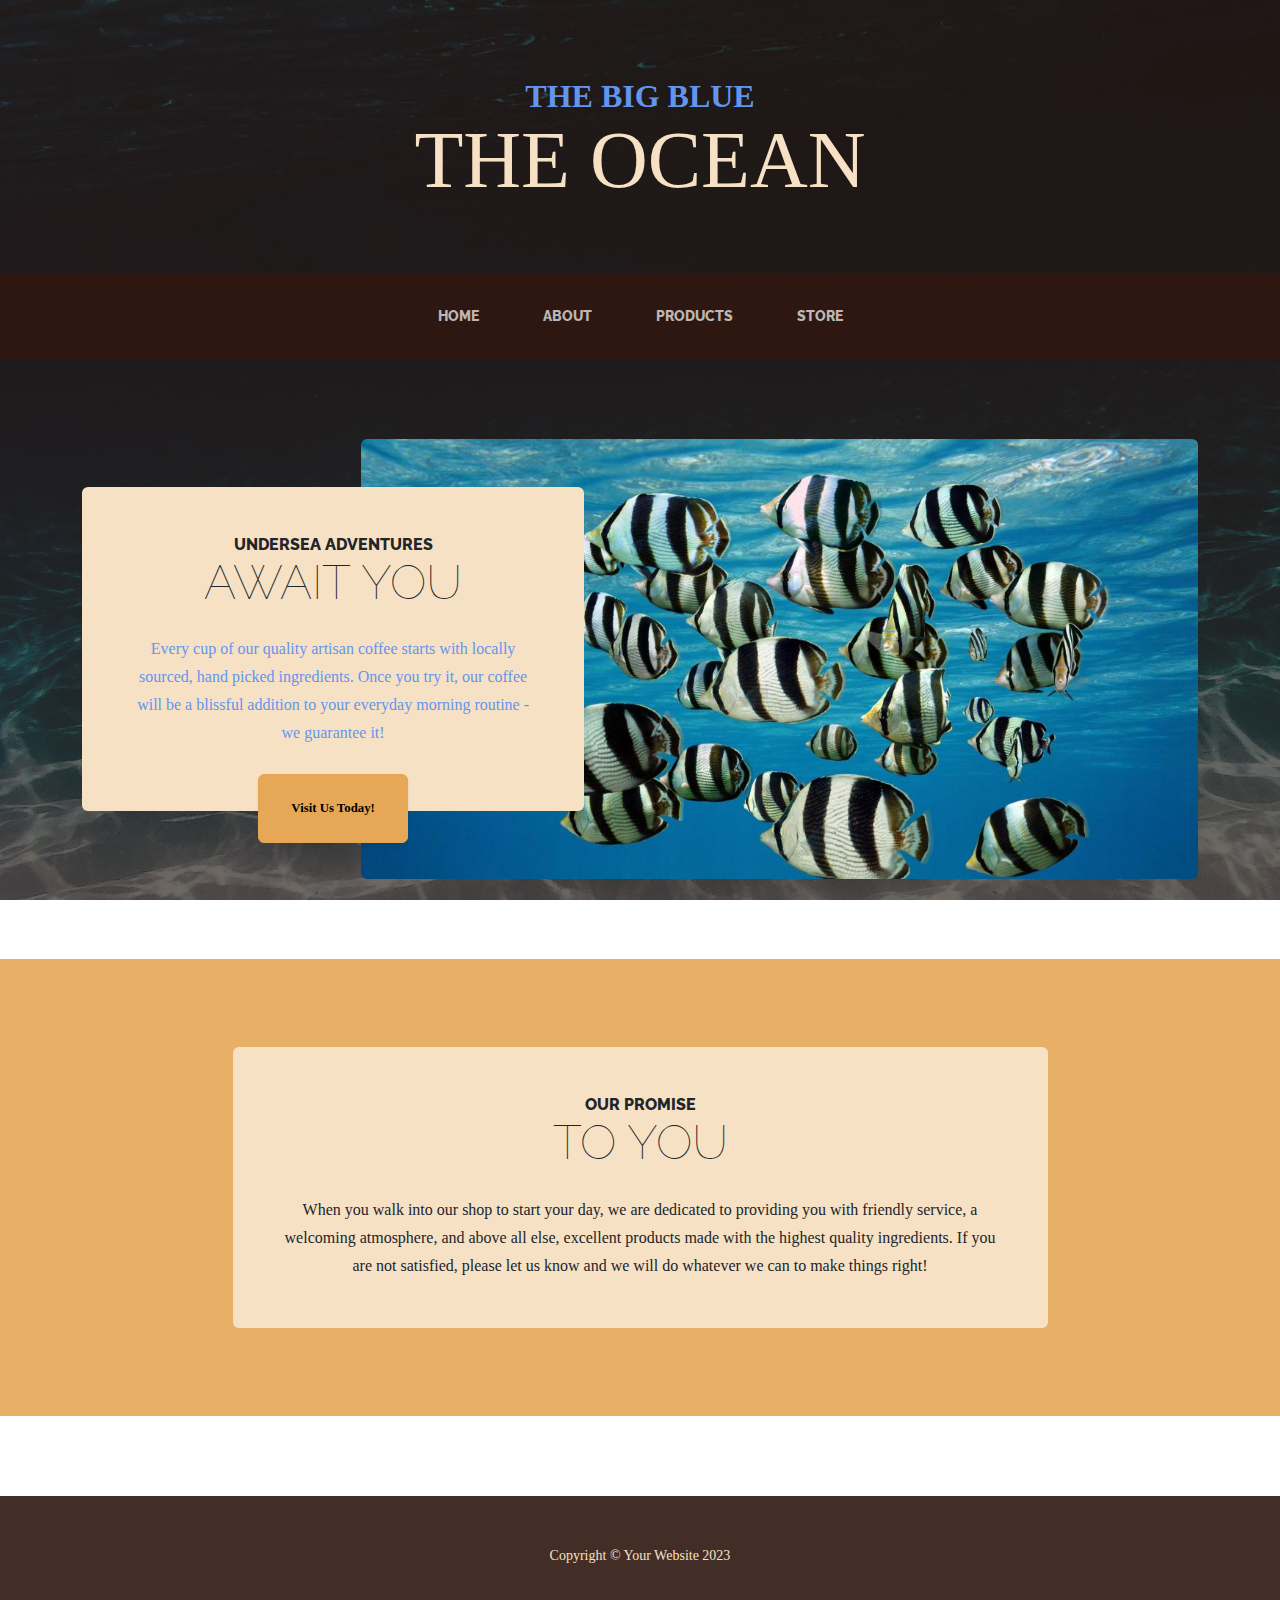
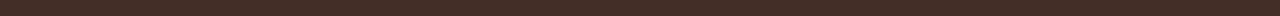
<file: index.html>
<!DOCTYPE html>
<html lang="en">
    <head>
        <meta charset="utf-8" />
        <meta name="viewport" content="width=device-width, initial-scale=1, shrink-to-fit=no" />
        <meta name="description" content="" />
        <meta name="author" content="" />
        <title>The Ocean</title>
        <link rel="icon" type="image/x-icon" href="assets/favicon.ico" />
        <!-- Google fonts-->
        <link href="https://fonts.googleapis.com/css?family=Raleway:100,100i,200,200i,300,300i,400,400i,500,500i,600,600i,700,700i,800,800i,900,900i" rel="stylesheet" />
        <link href="https://fonts.googleapis.com/css?family=Lora:400,400i,700,700i" rel="stylesheet" />
        <!-- Core theme CSS (includes Bootstrap)-->
        <link href="css/styles.css" rel="stylesheet" />
        <link rel="stylesheet" href="css/mystyles.css">
    </head>
    <body>
        <header>
            <h1 class="site-heading text-center text-faded d-none d-lg-block">
                <span class="site-heading-upper text-primary mb-3">The Big Blue</span>
                <span class="site-heading-lower">The Ocean</span>
            </h1>
        </header>
        <!-- Navigation-->
        <nav class="navbar navbar-expand-lg navbar-dark py-lg-4" id="mainNav">
            <div class="container">
                <a class="navbar-brand text-uppercase fw-bold d-lg-none" href="index.html">Start Bootstrap</a>
                <button class="navbar-toggler" type="button" data-bs-toggle="collapse" data-bs-target="#navbarSupportedContent" aria-controls="navbarSupportedContent" aria-expanded="false" aria-label="Toggle navigation"><span class="navbar-toggler-icon"></span></button>
                <div class="collapse navbar-collapse" id="navbarSupportedContent">
                    <ul class="navbar-nav mx-auto">
                        <li class="nav-item px-lg-4"><a class="nav-link text-uppercase" href="index.html">Home</a></li>
                        <li class="nav-item px-lg-4"><a class="nav-link text-uppercase" href="website/index.html">About</a></li>
                        <li class="nav-item px-lg-4"><a class="nav-link text-uppercase" href="products.html">Products</a></li>
                        <li class="nav-item px-lg-4"><a class="nav-link text-uppercase" href="store.html">Store</a></li>
                    </ul>
                </div>
            </div>
        </nav>
        <section class="page-section clearfix">
            <div class="container">
                <div class="intro">
                    <img class="intro-img img-fluid mb-3 mb-lg-0 rounded" src="assets/img/intro.jpg" alt="..." />
                    <div class="intro-text left-0 text-center bg-faded p-5 rounded">
                        <h2 class="section-heading mb-4">
                            <span class="section-heading-upper">Undersea Adventures</span>
                            <span class="section-heading-lower">Await You</span>
                        </h2>
                        <p class="mb-3">Every cup of our quality artisan coffee starts with locally sourced, hand picked ingredients. Once you try it, our coffee will be a blissful addition to your everyday morning routine - we guarantee it!</p>
                        <div class="intro-button mx-auto"><a class="btn btn-primary btn-xl" href="#!">Visit Us Today!</a></div>
                    </div>
                </div>
            </div>
        </section>
        <section class="page-section cta">
            <div class="container">
                <div class="row">
                    <div class="col-xl-9 mx-auto">
                        <div class="cta-inner bg-faded text-center rounded">
                            <h2 class="section-heading mb-4">
                                <span class="section-heading-upper">Our Promise</span>
                                <span class="section-heading-lower">To You</span>
                            </h2>
                            <p class="mb-0">When you walk into our shop to start your day, we are dedicated to providing you with friendly service, a welcoming atmosphere, and above all else, excellent products made with the highest quality ingredients. If you are not satisfied, please let us know and we will do whatever we can to make things right!</p>
                        </div>
                    </div>
                </div>
            </div>
        </section>
        <footer class="footer text-faded text-center py-5">
            <div class="container"><p class="m-0 small">Copyright &copy; Your Website 2023</p></div>
        </footer>
        <!-- Bootstrap core JS-->
        <script src="https://cdn.jsdelivr.net/npm/bootstrap@5.2.3/dist/js/bootstrap.bundle.min.js"></script>
        <!-- Core theme JS-->
        <script src="js/scripts.js"></script>
    </body>
</html>
</file>
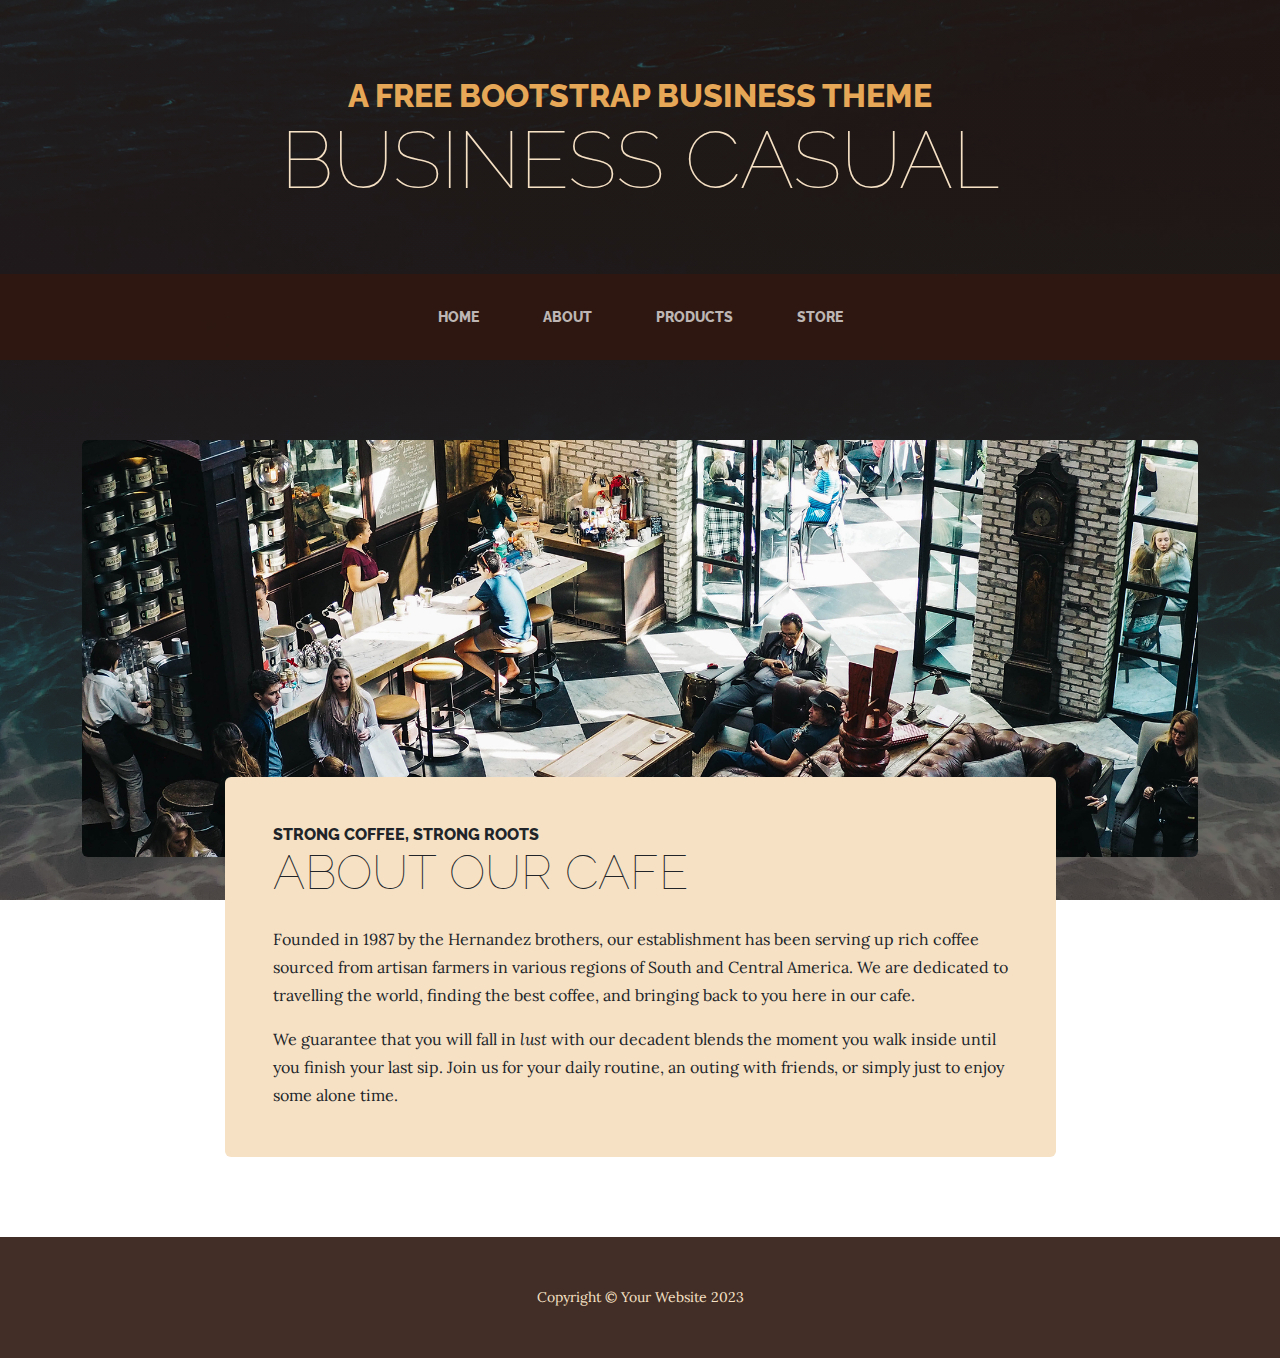
<file: about.html>
<!DOCTYPE html>
<html lang="en">
    <head>
        <meta charset="utf-8" />
        <meta name="viewport" content="width=device-width, initial-scale=1, shrink-to-fit=no" />
        <meta name="description" content="" />
        <meta name="author" content="" />
        <title>Business Casual - Start Bootstrap Theme</title>
        <link rel="icon" type="image/x-icon" href="assets/favicon.ico" />
        <!-- Google fonts-->
        <link href="https://fonts.googleapis.com/css?family=Raleway:100,100i,200,200i,300,300i,400,400i,500,500i,600,600i,700,700i,800,800i,900,900i" rel="stylesheet" />
        <link href="https://fonts.googleapis.com/css?family=Lora:400,400i,700,700i" rel="stylesheet" />
        <!-- Core theme CSS (includes Bootstrap)-->
        <link href="css/styles.css" rel="stylesheet" />
    </head>
    <body>
        <header>
            <h1 class="site-heading text-center text-faded d-none d-lg-block">
                <span class="site-heading-upper text-primary mb-3">A Free Bootstrap Business Theme</span>
                <span class="site-heading-lower">Business Casual</span>
            </h1>
        </header>
        <!-- Navigation-->
        <nav class="navbar navbar-expand-lg navbar-dark py-lg-4" id="mainNav">
            <div class="container">
                <a class="navbar-brand text-uppercase fw-bold d-lg-none" href="index.html">Start Bootstrap</a>
                <button class="navbar-toggler" type="button" data-bs-toggle="collapse" data-bs-target="#navbarSupportedContent" aria-controls="navbarSupportedContent" aria-expanded="false" aria-label="Toggle navigation"><span class="navbar-toggler-icon"></span></button>
                <div class="collapse navbar-collapse" id="navbarSupportedContent">
                    <ul class="navbar-nav mx-auto">
                        <li class="nav-item px-lg-4"><a class="nav-link text-uppercase" href="index.html">Home</a></li>
                        <li class="nav-item px-lg-4"><a class="nav-link text-uppercase" href="about.html">About</a></li>
                        <li class="nav-item px-lg-4"><a class="nav-link text-uppercase" href="products.html">Products</a></li>
                        <li class="nav-item px-lg-4"><a class="nav-link text-uppercase" href="store.html">Store</a></li>
                    </ul>
                </div>
            </div>
        </nav>
        <section class="page-section about-heading">
            <div class="container">
                <img class="img-fluid rounded about-heading-img mb-3 mb-lg-0" src="assets/img/about.jpg" alt="..." />
                <div class="about-heading-content">
                    <div class="row">
                        <div class="col-xl-9 col-lg-10 mx-auto">
                            <div class="bg-faded rounded p-5">
                                <h2 class="section-heading mb-4">
                                    <span class="section-heading-upper">Strong Coffee, Strong Roots</span>
                                    <span class="section-heading-lower">About Our Cafe</span>
                                </h2>
                                <p>Founded in 1987 by the Hernandez brothers, our establishment has been serving up rich coffee sourced from artisan farmers in various regions of South and Central America. We are dedicated to travelling the world, finding the best coffee, and bringing back to you here in our cafe.</p>
                                <p class="mb-0">
                                    We guarantee that you will fall in
                                    <em>lust</em>
                                    with our decadent blends the moment you walk inside until you finish your last sip. Join us for your daily routine, an outing with friends, or simply just to enjoy some alone time.
                                </p>
                            </div>
                        </div>
                    </div>
                </div>
            </div>
        </section>
        <footer class="footer text-faded text-center py-5">
            <div class="container"><p class="m-0 small">Copyright &copy; Your Website 2023</p></div>
        </footer>
        <!-- Bootstrap core JS-->
        <script src="https://cdn.jsdelivr.net/npm/bootstrap@5.2.3/dist/js/bootstrap.bundle.min.js"></script>
        <!-- Core theme JS-->
        <script src="js/scripts.js"></script>
    </body>
</html>
</file>
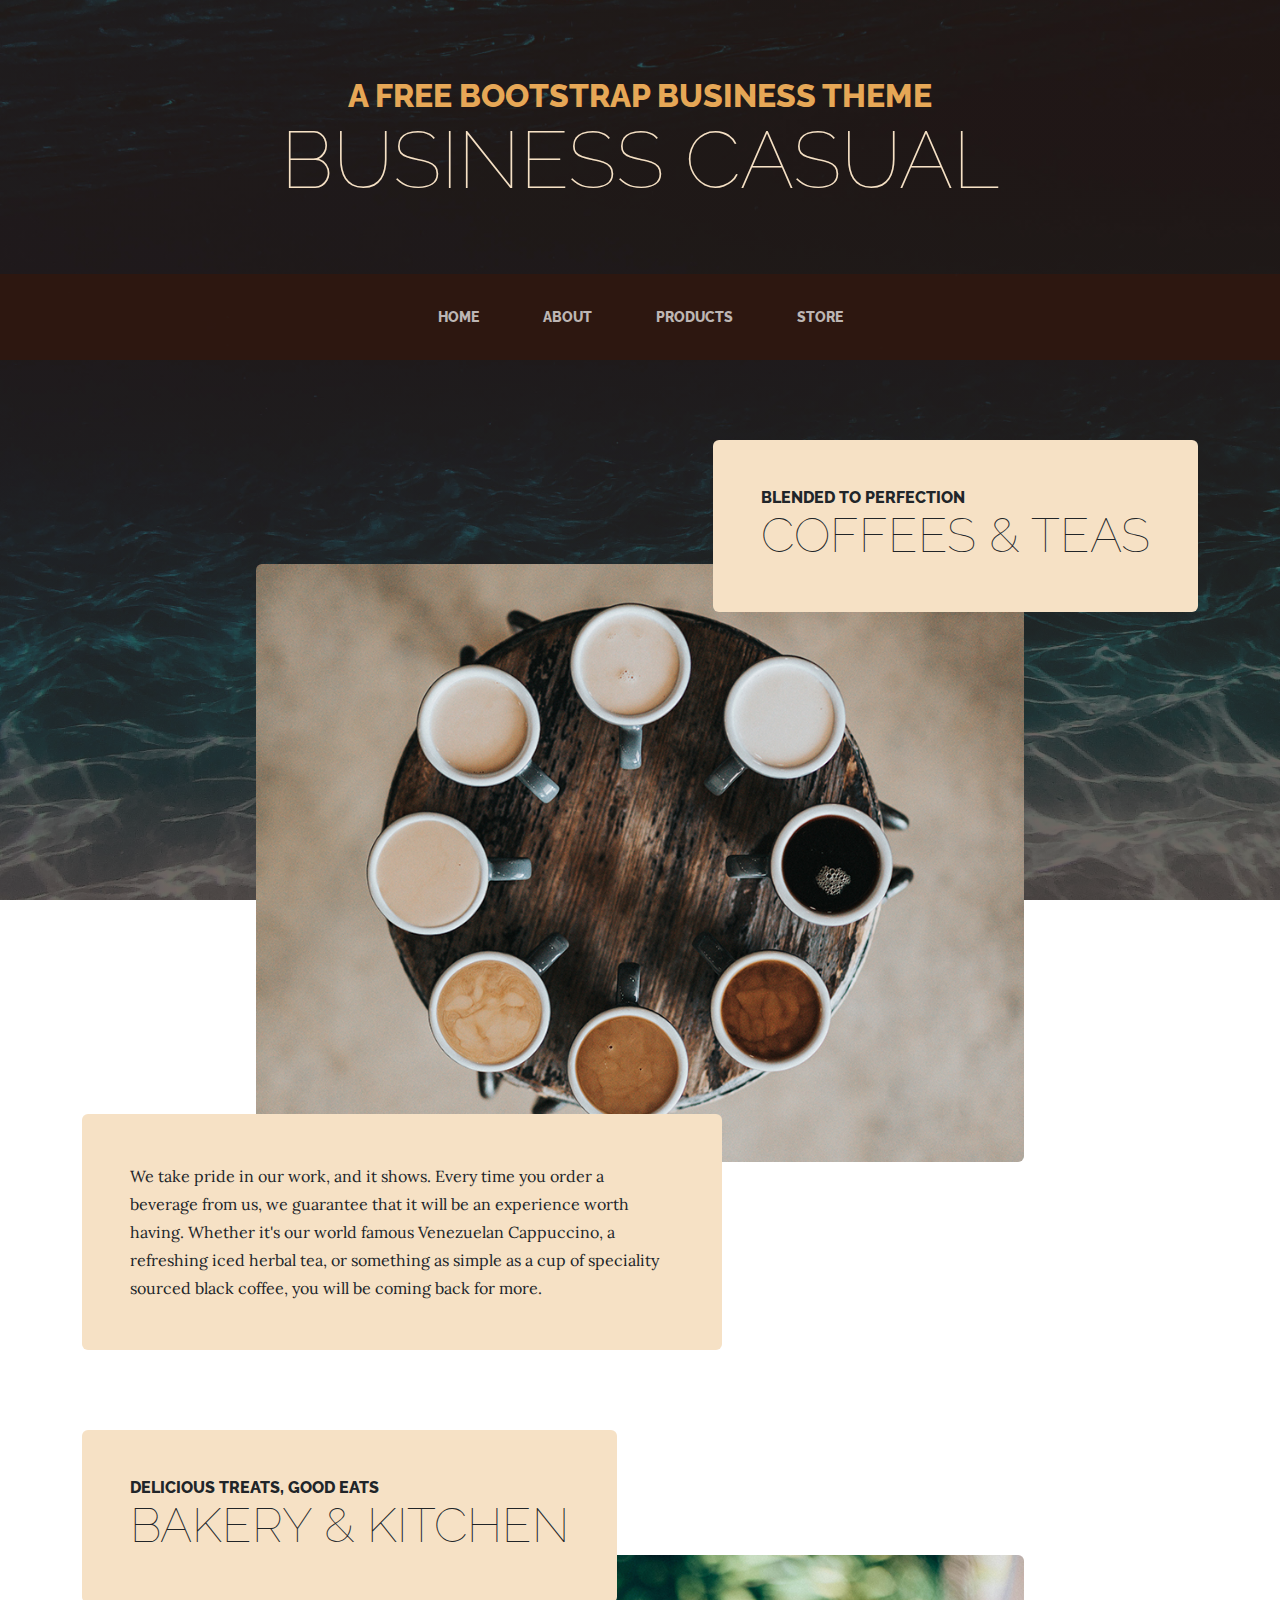
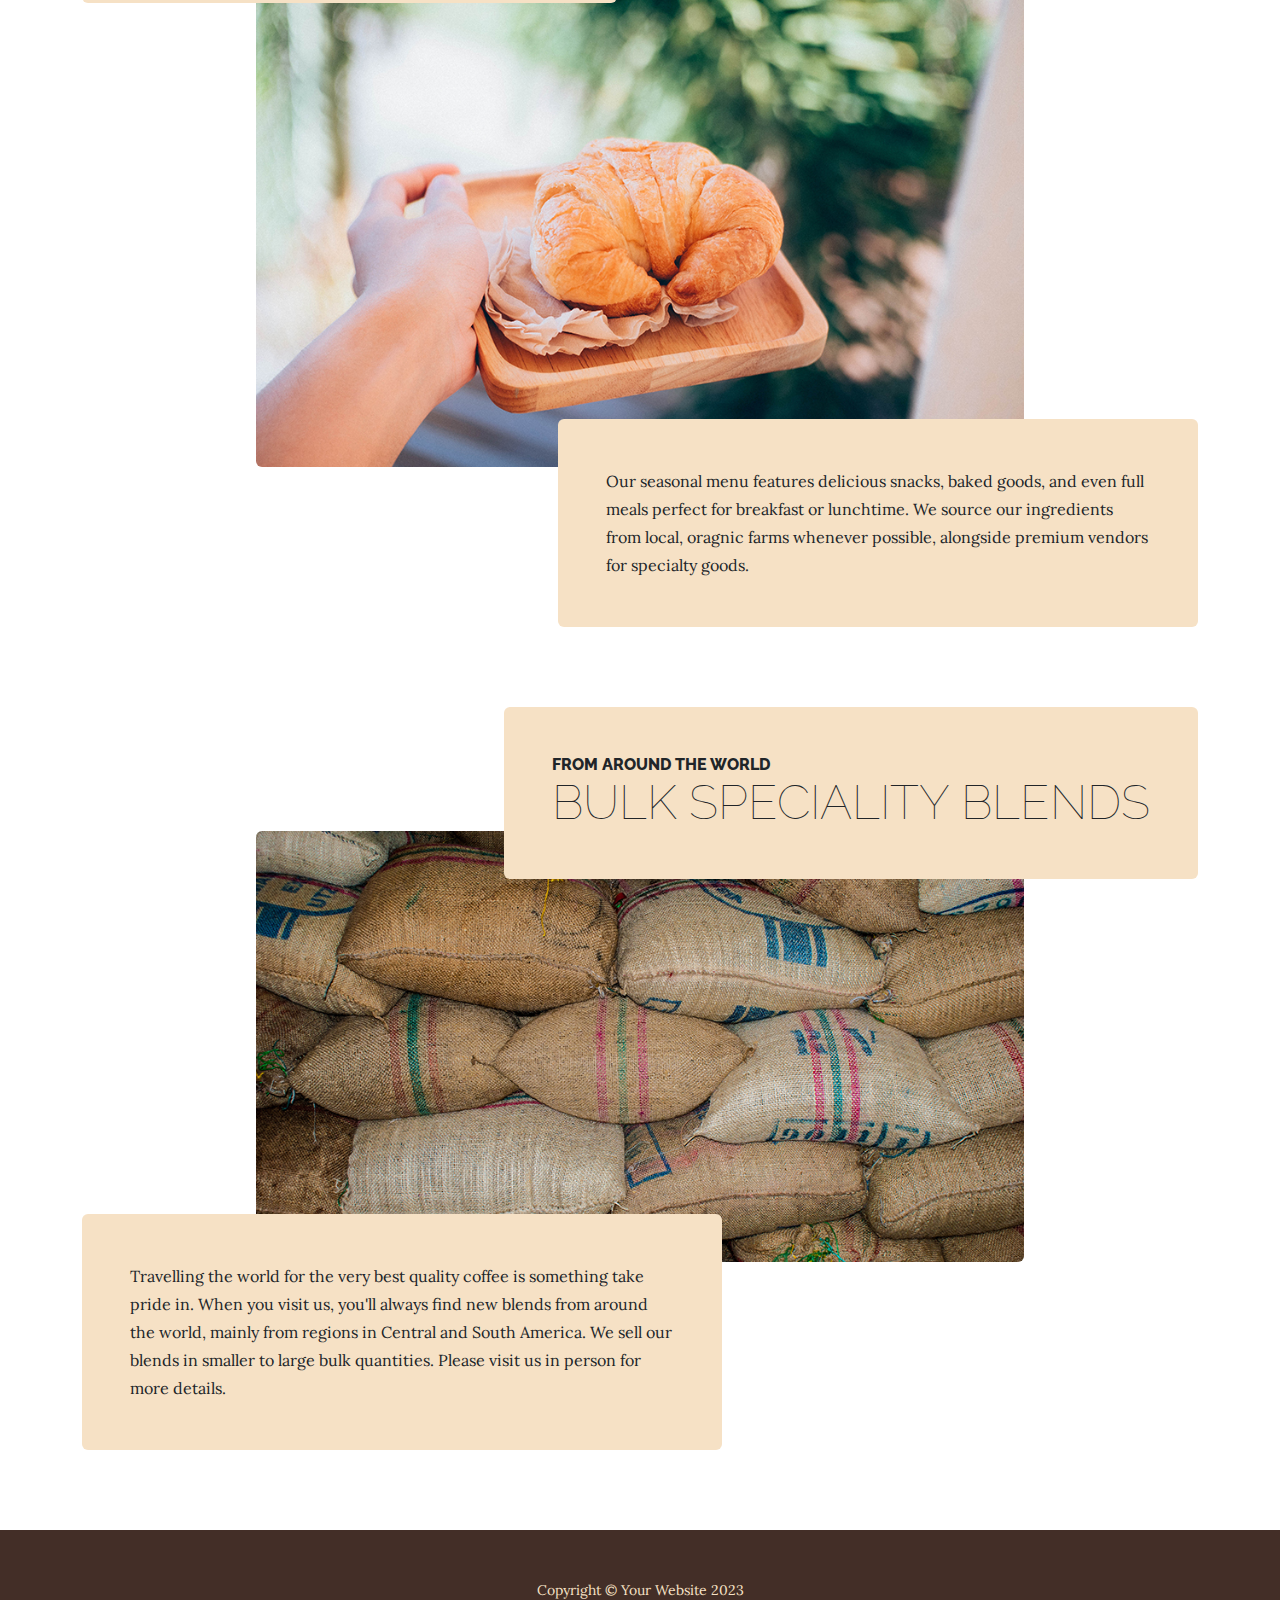
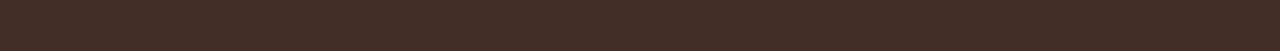
<file: products.html>
<!DOCTYPE html>
<html lang="en">
    <head>
        <meta charset="utf-8" />
        <meta name="viewport" content="width=device-width, initial-scale=1, shrink-to-fit=no" />
        <meta name="description" content="" />
        <meta name="author" content="" />
        <title>Business Casual - Start Bootstrap Theme</title>
        <link rel="icon" type="image/x-icon" href="assets/favicon.ico" />
        <!-- Google fonts-->
        <link href="https://fonts.googleapis.com/css?family=Raleway:100,100i,200,200i,300,300i,400,400i,500,500i,600,600i,700,700i,800,800i,900,900i" rel="stylesheet" />
        <link href="https://fonts.googleapis.com/css?family=Lora:400,400i,700,700i" rel="stylesheet" />
        <!-- Core theme CSS (includes Bootstrap)-->
        <link href="css/styles.css" rel="stylesheet" />
    </head>
    <body>
        <header>
            <h1 class="site-heading text-center text-faded d-none d-lg-block">
                <span class="site-heading-upper text-primary mb-3">A Free Bootstrap Business Theme</span>
                <span class="site-heading-lower">Business Casual</span>
            </h1>
        </header>
        <!-- Navigation-->
        <nav class="navbar navbar-expand-lg navbar-dark py-lg-4" id="mainNav">
            <div class="container">
                <a class="navbar-brand text-uppercase fw-bold d-lg-none" href="index.html">Start Bootstrap</a>
                <button class="navbar-toggler" type="button" data-bs-toggle="collapse" data-bs-target="#navbarSupportedContent" aria-controls="navbarSupportedContent" aria-expanded="false" aria-label="Toggle navigation"><span class="navbar-toggler-icon"></span></button>
                <div class="collapse navbar-collapse" id="navbarSupportedContent">
                    <ul class="navbar-nav mx-auto">
                        <li class="nav-item px-lg-4"><a class="nav-link text-uppercase" href="index.html">Home</a></li>
                        <li class="nav-item px-lg-4"><a class="nav-link text-uppercase" href="about.html">About</a></li>
                        <li class="nav-item px-lg-4"><a class="nav-link text-uppercase" href="products.html">Products</a></li>
                        <li class="nav-item px-lg-4"><a class="nav-link text-uppercase" href="store.html">Store</a></li>
                    </ul>
                </div>
            </div>
        </nav>
        <section class="page-section">
            <div class="container">
                <div class="product-item">
                    <div class="product-item-title d-flex">
                        <div class="bg-faded p-5 d-flex ms-auto rounded">
                            <h2 class="section-heading mb-0">
                                <span class="section-heading-upper">Blended to Perfection</span>
                                <span class="section-heading-lower">Coffees & Teas</span>
                            </h2>
                        </div>
                    </div>
                    <img class="product-item-img mx-auto d-flex rounded img-fluid mb-3 mb-lg-0" src="assets/img/products-01.jpg" alt="..." />
                    <div class="product-item-description d-flex me-auto">
                        <div class="bg-faded p-5 rounded"><p class="mb-0">We take pride in our work, and it shows. Every time you order a beverage from us, we guarantee that it will be an experience worth having. Whether it's our world famous Venezuelan Cappuccino, a refreshing iced herbal tea, or something as simple as a cup of speciality sourced black coffee, you will be coming back for more.</p></div>
                    </div>
                </div>
            </div>
        </section>
        <section class="page-section">
            <div class="container">
                <div class="product-item">
                    <div class="product-item-title d-flex">
                        <div class="bg-faded p-5 d-flex me-auto rounded">
                            <h2 class="section-heading mb-0">
                                <span class="section-heading-upper">Delicious Treats, Good Eats</span>
                                <span class="section-heading-lower">Bakery & Kitchen</span>
                            </h2>
                        </div>
                    </div>
                    <img class="product-item-img mx-auto d-flex rounded img-fluid mb-3 mb-lg-0" src="assets/img/products-02.jpg" alt="..." />
                    <div class="product-item-description d-flex ms-auto">
                        <div class="bg-faded p-5 rounded"><p class="mb-0">Our seasonal menu features delicious snacks, baked goods, and even full meals perfect for breakfast or lunchtime. We source our ingredients from local, oragnic farms whenever possible, alongside premium vendors for specialty goods.</p></div>
                    </div>
                </div>
            </div>
        </section>
        <section class="page-section">
            <div class="container">
                <div class="product-item">
                    <div class="product-item-title d-flex">
                        <div class="bg-faded p-5 d-flex ms-auto rounded">
                            <h2 class="section-heading mb-0">
                                <span class="section-heading-upper">From Around the World</span>
                                <span class="section-heading-lower">Bulk Speciality Blends</span>
                            </h2>
                        </div>
                    </div>
                    <img class="product-item-img mx-auto d-flex rounded img-fluid mb-3 mb-lg-0" src="assets/img/products-03.jpg" alt="..." />
                    <div class="product-item-description d-flex me-auto">
                        <div class="bg-faded p-5 rounded"><p class="mb-0">Travelling the world for the very best quality coffee is something take pride in. When you visit us, you'll always find new blends from around the world, mainly from regions in Central and South America. We sell our blends in smaller to large bulk quantities. Please visit us in person for more details.</p></div>
                    </div>
                </div>
            </div>
        </section>
        <footer class="footer text-faded text-center py-5">
            <div class="container"><p class="m-0 small">Copyright &copy; Your Website 2023</p></div>
        </footer>
        <!-- Bootstrap core JS-->
        <script src="https://cdn.jsdelivr.net/npm/bootstrap@5.2.3/dist/js/bootstrap.bundle.min.js"></script>
        <!-- Core theme JS-->
        <script src="js/scripts.js"></script>
    </body>
</html>
</file>
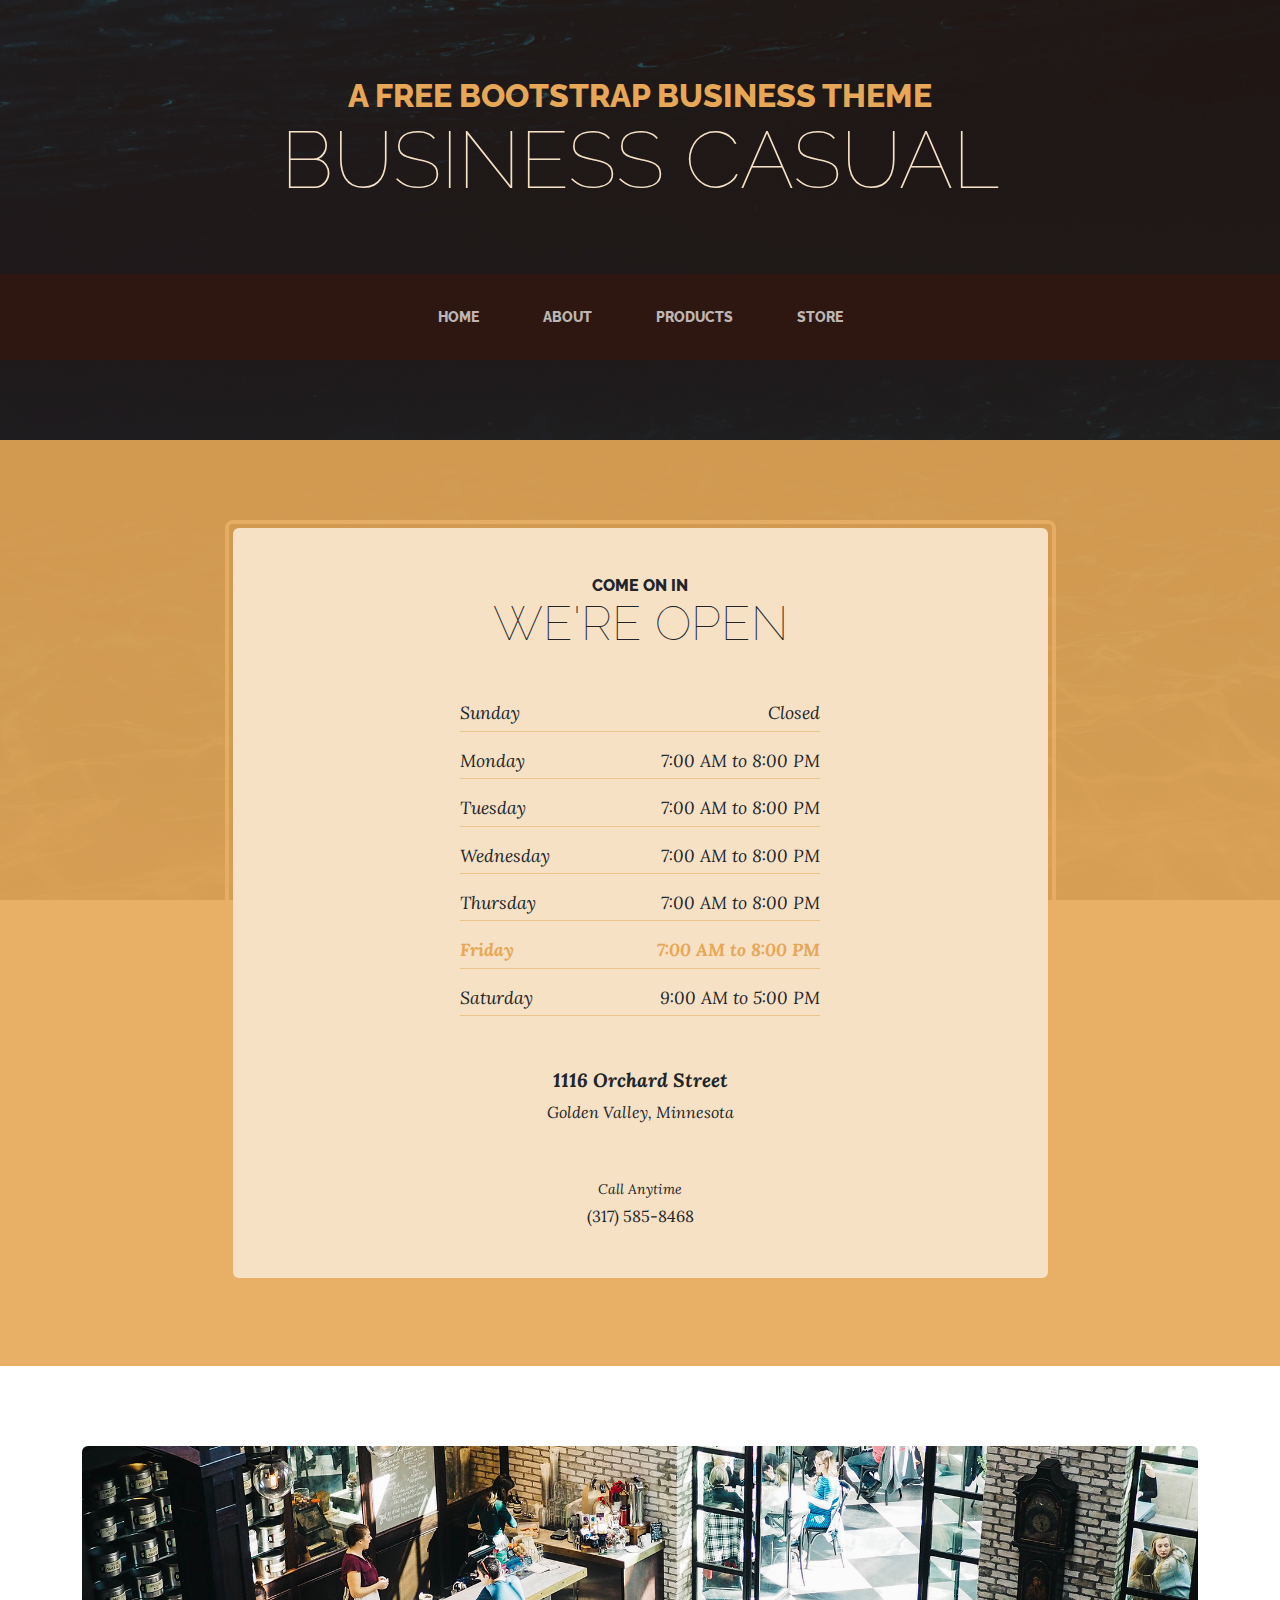
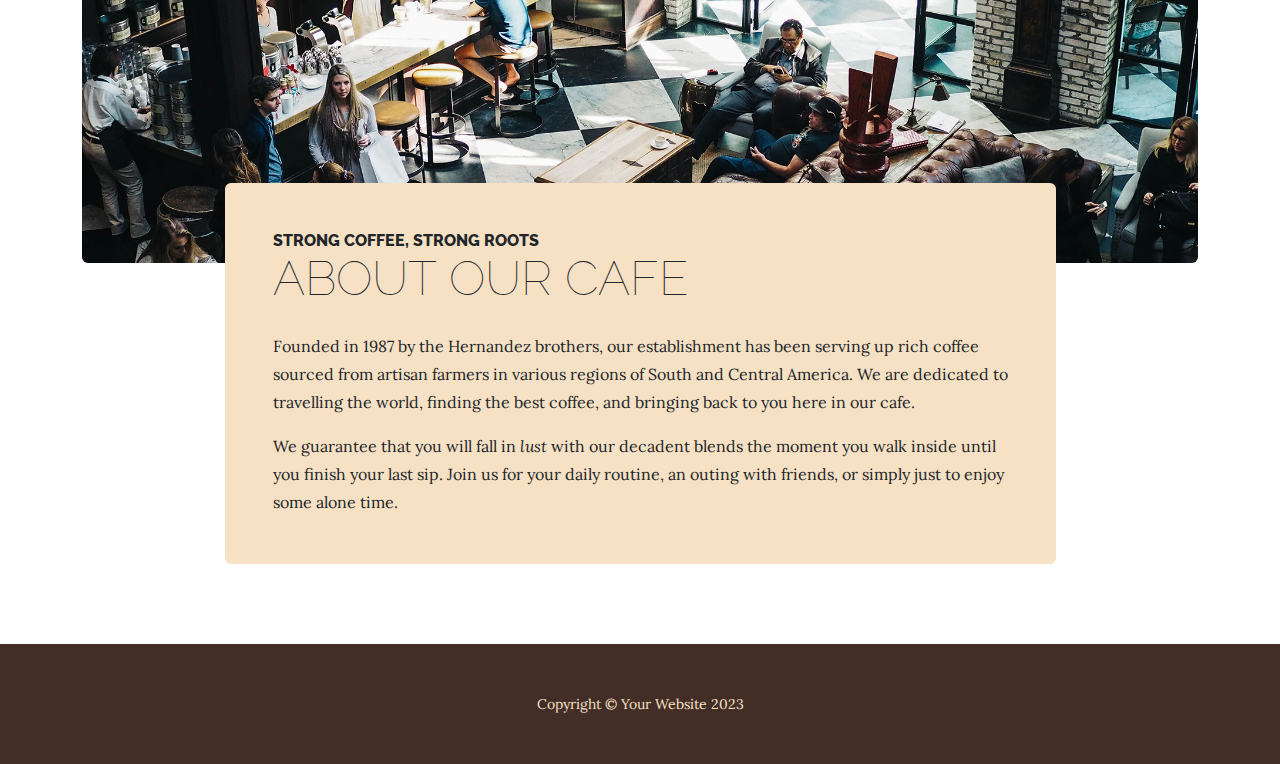
<file: store.html>
<!DOCTYPE html>
<html lang="en">
    <head>
        <meta charset="utf-8" />
        <meta name="viewport" content="width=device-width, initial-scale=1, shrink-to-fit=no" />
        <meta name="description" content="" />
        <meta name="author" content="" />
        <title>Business Casual - Start Bootstrap Theme</title>
        <link rel="icon" type="image/x-icon" href="assets/favicon.ico" />
        <!-- Google fonts-->
        <link href="https://fonts.googleapis.com/css?family=Raleway:100,100i,200,200i,300,300i,400,400i,500,500i,600,600i,700,700i,800,800i,900,900i" rel="stylesheet" />
        <link href="https://fonts.googleapis.com/css?family=Lora:400,400i,700,700i" rel="stylesheet" />
        <!-- Core theme CSS (includes Bootstrap)-->
        <link href="css/styles.css" rel="stylesheet" />
    </head>
    <body>
        <header>
            <h1 class="site-heading text-center text-faded d-none d-lg-block">
                <span class="site-heading-upper text-primary mb-3">A Free Bootstrap Business Theme</span>
                <span class="site-heading-lower">Business Casual</span>
            </h1>
        </header>
        <!-- Navigation-->
        <nav class="navbar navbar-expand-lg navbar-dark py-lg-4" id="mainNav">
            <div class="container">
                <a class="navbar-brand text-uppercase fw-bold d-lg-none" href="index.html">Start Bootstrap</a>
                <button class="navbar-toggler" type="button" data-bs-toggle="collapse" data-bs-target="#navbarSupportedContent" aria-controls="navbarSupportedContent" aria-expanded="false" aria-label="Toggle navigation"><span class="navbar-toggler-icon"></span></button>
                <div class="collapse navbar-collapse" id="navbarSupportedContent">
                    <ul class="navbar-nav mx-auto">
                        <li class="nav-item px-lg-4"><a class="nav-link text-uppercase" href="index.html">Home</a></li>
                        <li class="nav-item px-lg-4"><a class="nav-link text-uppercase" href="about.html">About</a></li>
                        <li class="nav-item px-lg-4"><a class="nav-link text-uppercase" href="products.html">Products</a></li>
                        <li class="nav-item px-lg-4"><a class="nav-link text-uppercase" href="store.html">Store</a></li>
                    </ul>
                </div>
            </div>
        </nav>
        <section class="page-section cta">
            <div class="container">
                <div class="row">
                    <div class="col-xl-9 mx-auto">
                        <div class="cta-inner bg-faded text-center rounded">
                            <h2 class="section-heading mb-5">
                                <span class="section-heading-upper">Come On In</span>
                                <span class="section-heading-lower">We're Open</span>
                            </h2>
                            <ul class="list-unstyled list-hours mb-5 text-left mx-auto">
                                <li class="list-unstyled-item list-hours-item d-flex">
                                    Sunday
                                    <span class="ms-auto">Closed</span>
                                </li>
                                <li class="list-unstyled-item list-hours-item d-flex">
                                    Monday
                                    <span class="ms-auto">7:00 AM to 8:00 PM</span>
                                </li>
                                <li class="list-unstyled-item list-hours-item d-flex">
                                    Tuesday
                                    <span class="ms-auto">7:00 AM to 8:00 PM</span>
                                </li>
                                <li class="list-unstyled-item list-hours-item d-flex">
                                    Wednesday
                                    <span class="ms-auto">7:00 AM to 8:00 PM</span>
                                </li>
                                <li class="list-unstyled-item list-hours-item d-flex">
                                    Thursday
                                    <span class="ms-auto">7:00 AM to 8:00 PM</span>
                                </li>
                                <li class="list-unstyled-item list-hours-item d-flex">
                                    Friday
                                    <span class="ms-auto">7:00 AM to 8:00 PM</span>
                                </li>
                                <li class="list-unstyled-item list-hours-item d-flex">
                                    Saturday
                                    <span class="ms-auto">9:00 AM to 5:00 PM</span>
                                </li>
                            </ul>
                            <p class="address mb-5">
                                <em>
                                    <strong>1116 Orchard Street</strong>
                                    <br />
                                    Golden Valley, Minnesota
                                </em>
                            </p>
                            <p class="mb-0">
                                <small><em>Call Anytime</em></small>
                                <br />
                                (317) 585-8468
                            </p>
                        </div>
                    </div>
                </div>
            </div>
        </section>
        <section class="page-section about-heading">
            <div class="container">
                <img class="img-fluid rounded about-heading-img mb-3 mb-lg-0" src="assets/img/about.jpg" alt="..." />
                <div class="about-heading-content">
                    <div class="row">
                        <div class="col-xl-9 col-lg-10 mx-auto">
                            <div class="bg-faded rounded p-5">
                                <h2 class="section-heading mb-4">
                                    <span class="section-heading-upper">Strong Coffee, Strong Roots</span>
                                    <span class="section-heading-lower">About Our Cafe</span>
                                </h2>
                                <p>Founded in 1987 by the Hernandez brothers, our establishment has been serving up rich coffee sourced from artisan farmers in various regions of South and Central America. We are dedicated to travelling the world, finding the best coffee, and bringing back to you here in our cafe.</p>
                                <p class="mb-0">
                                    We guarantee that you will fall in
                                    <em>lust</em>
                                    with our decadent blends the moment you walk inside until you finish your last sip. Join us for your daily routine, an outing with friends, or simply just to enjoy some alone time.
                                </p>
                            </div>
                        </div>
                    </div>
                </div>
            </div>
        </section>
        <footer class="footer text-faded text-center py-5">
            <div class="container"><p class="m-0 small">Copyright &copy; Your Website 2023</p></div>
        </footer>
        <!-- Bootstrap core JS-->
        <script src="https://cdn.jsdelivr.net/npm/bootstrap@5.2.3/dist/js/bootstrap.bundle.min.js"></script>
        <!-- Core theme JS-->
        <script src="js/scripts.js"></script>
    </body>
</html>
</file>
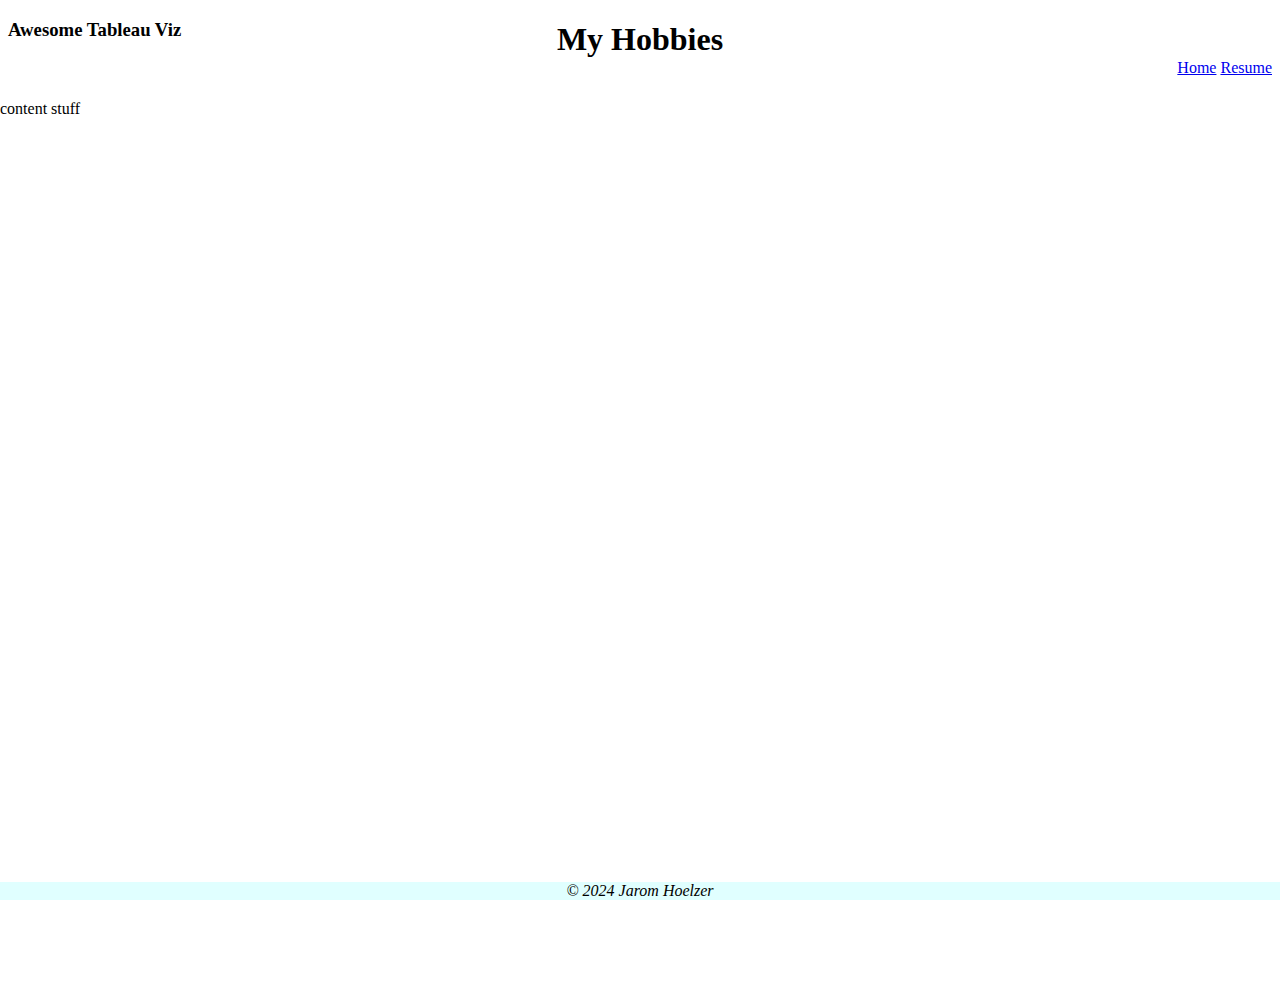
<file: VSC/html/about.html>
<!DOCTYPE html>
<html lang="en">
<head>
    <meta charset="UTF-8">
    <meta name="viewport" content="width=device-width, initial-scale=1.0">
    <title>About</title>
    <link rel="stylesheet" href="../css/divstyles.css">
</head>
<body>
    <div class="common top">
        <h1>My Hobbies</h1>
    </div>
    <div class="common content">content stuff</div>
    <h3> Awesome Tableau Viz</h3>
         <div class="common bottom">&copy; 2024 Jarom Hoelzer</div>
         <div class='tableauPlaceholder' id='viz1712173407059' style='position: relative'><noscript><a href='https:&#47;&#47;datavizfairy.co.uk&#47;custom-polygon-shape-graph-in-tableau&#47;'><img alt='Walt Disney Movies ' src='https:&#47;&#47;public.tableau.com&#47;static&#47;images&#47;Wa&#47;WaltDisneyMoviesDataPlusMovies&#47;WaltDisneyMovies&#47;1_rss.png' style='border: none' /></a></noscript><object class='tableauViz'  style='display:none;'><param name='host_url' value='https%3A%2F%2Fpublic.tableau.com%2F' /> <param name='embed_code_version' value='3' /> <param name='site_root' value='' /><param name='name' value='WaltDisneyMoviesDataPlusMovies&#47;WaltDisneyMovies' /><param name='tabs' value='no' /><param name='toolbar' value='yes' /><param name='static_image' value='https:&#47;&#47;public.tableau.com&#47;static&#47;images&#47;Wa&#47;WaltDisneyMoviesDataPlusMovies&#47;WaltDisneyMovies&#47;1.png' /> <param name='animate_transition' value='yes' /><param name='display_static_image' value='yes' /><param name='display_spinner' value='yes' /><param name='display_overlay' value='yes' /><param name='display_count' value='yes' /><param name='language' value='en-US' /></object></div>                <script type='text/javascript'>                    var divElement = document.getElementById('viz1712173407059');                    var vizElement = divElement.getElementsByTagName('object')[0];                    vizElement.style.width='1500px';vizElement.style.height='1027px';                    var scriptElement = document.createElement('script');                    scriptElement.src = 'https://public.tableau.com/javascripts/api/viz_v1.js';                    vizElement.parentNode.insertBefore(scriptElement, vizElement);                </script>
    <div class="nav">
        <a href="index.html">Home</a>
        <a href="resume.html"> Resume</a>
    </div>
</body>
</html>
</file>
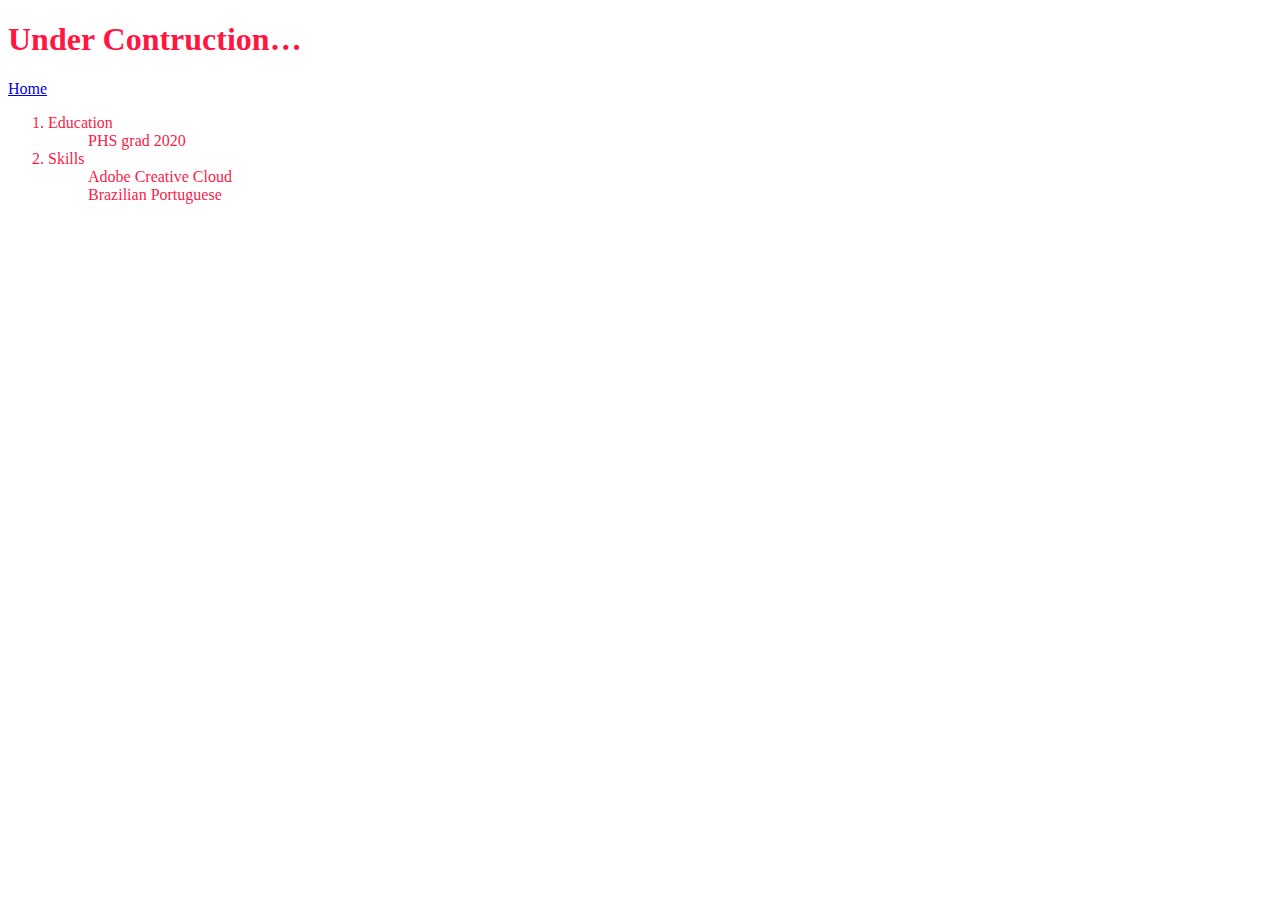
<file: VSC/html/resume.html>
<!DOCTYPE html>
<html lang="en">
<head>
    <meta charset="UTF-8">
    <meta name="viewport" content="width=device-width, initial-scale=1.0">
    <title>Resume</title>
    <link rel="stylesheet" href="">
    <style>
        body{
            background-image: url(https://images.unsplash.com/photo-1614513183219-68799fea1696?q=80&w=2220&auto=format&fit=crop&ixlib=rb-4.0.3&ixid=M3wxMjA3fDB8MHxwaG90by1wYWdlfHx8fGVufDB8fHx8fA%3D%3D);
            background-repeat: no-repeat;
            background-size: cover;
        }
    </style>
</head>
<body>
    <h1> Under Contruction…</h1>
    <a href="index.html">Home</a>
    <ol> <!--ordered list-->
        <li>Education</li> <!--line items-->
        <ul>PHS grad 2020</ul> <!--unordered list-->
        <li> Skills</li>
        <ul>Adobe Creative Cloud</ul>
        <ul>Brazilian Portuguese</ul>

        <style>
            body {
                color: rgba(255, 0, 47, 0.926); 
            }
        </style>
</body>
</html>
</file>
<file: css/mystyles.css>
body{
    font-family: 'Comic Sans MS';
}
.site-heading-lower{
    font-family: 'Comic Sans MS';
}
.mb-3{
    font-family: 'Comic Sans MS';
    color: cornflowerblue !important;
}
intro.text{
    box-shadow: 5px 5px 10px rgb(0, 0, 0, 0.5);
}
</file>
<file: VSC/css/divstyles.css>
.common{
    position: absolute;
   /* border: 5px solid black;
    background-color: aliceblue;
    padding: 5px;*/

}
.bottom{
    position: fixed;
    bottom: 0px;
    left: 0px;
    right: 0px;
    text-align: center;
    font-style: italic;
    font-size: sm;
    background-color: lightcyan;
}
.top{
    top: 0px;
    left: 0px;
    right: 0px;
    text-align: center;
    z-index: 1;
}
.content{
    top: 100px;
    left: 0px;
    right: 0px;
    height: 100%;
}
.nav{
    position: relative;
    float: right;
    color: white;
    z-index: 1;

}
</file>
